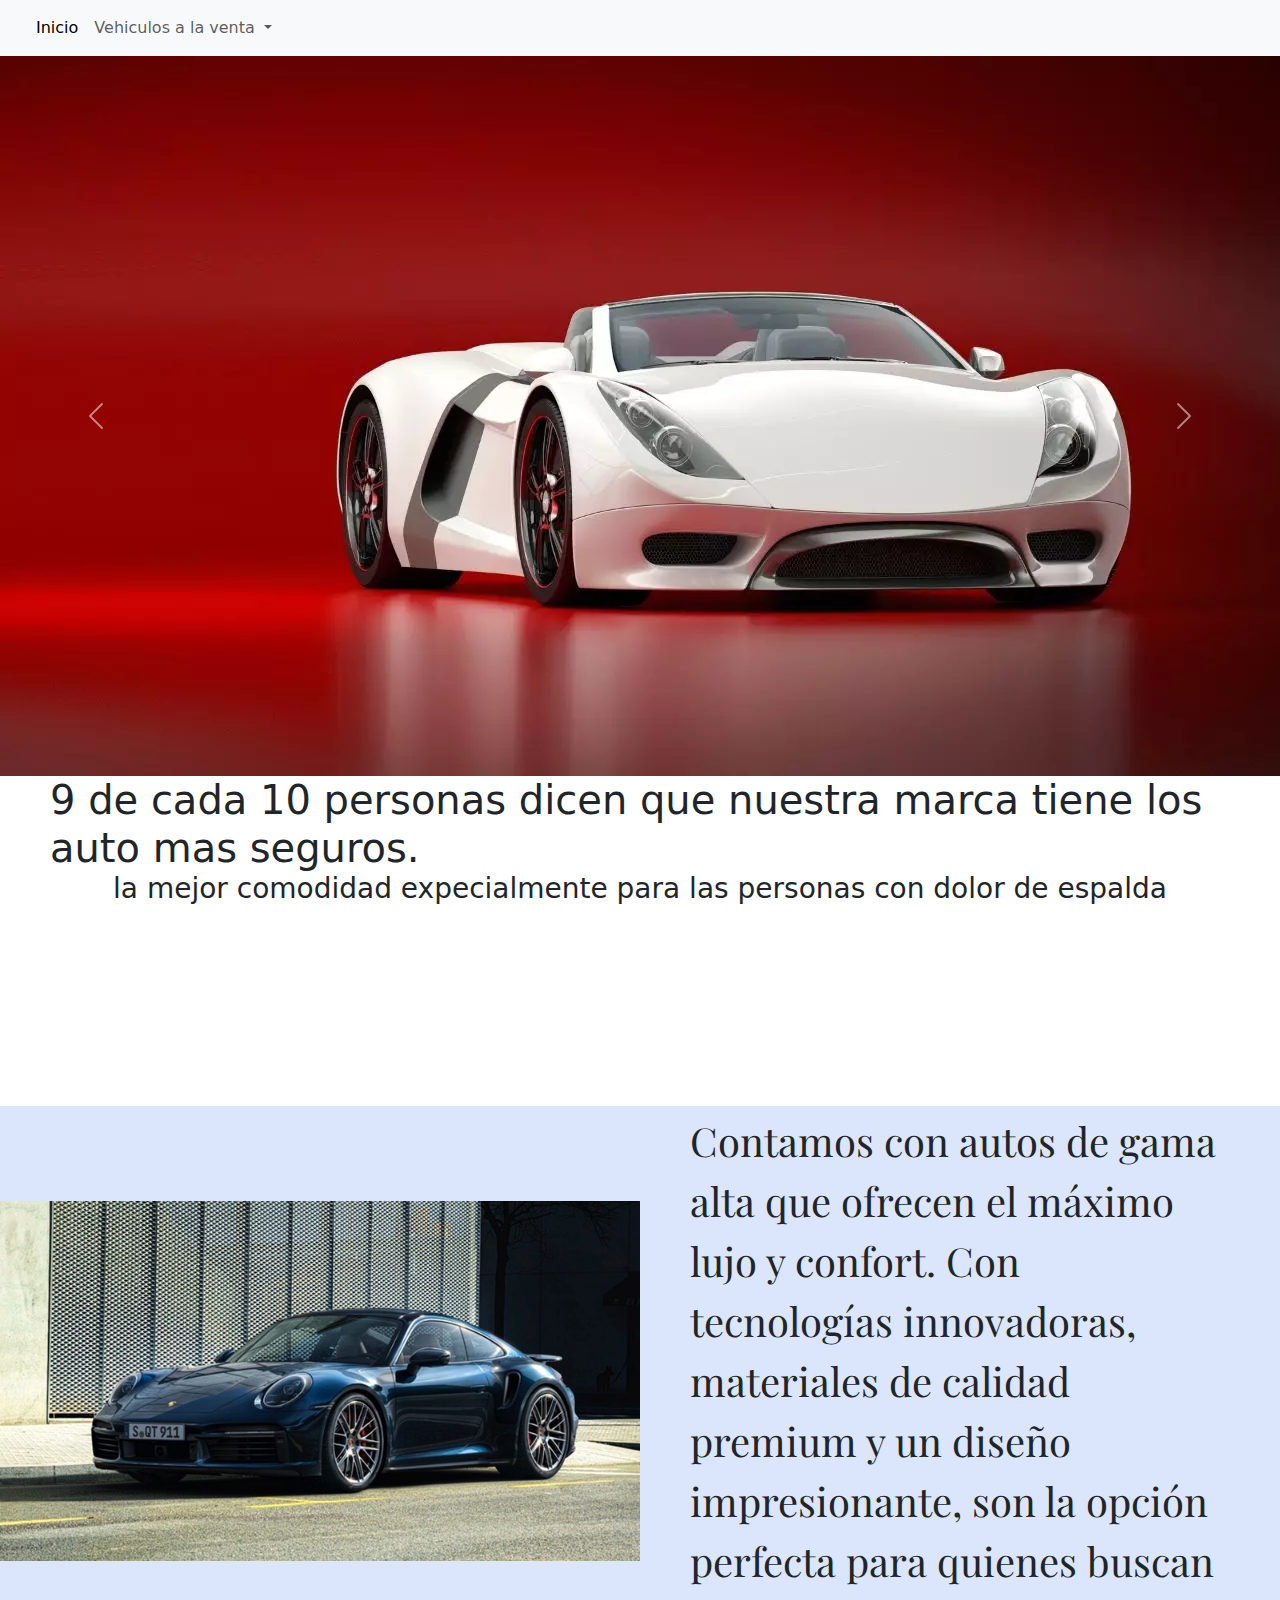
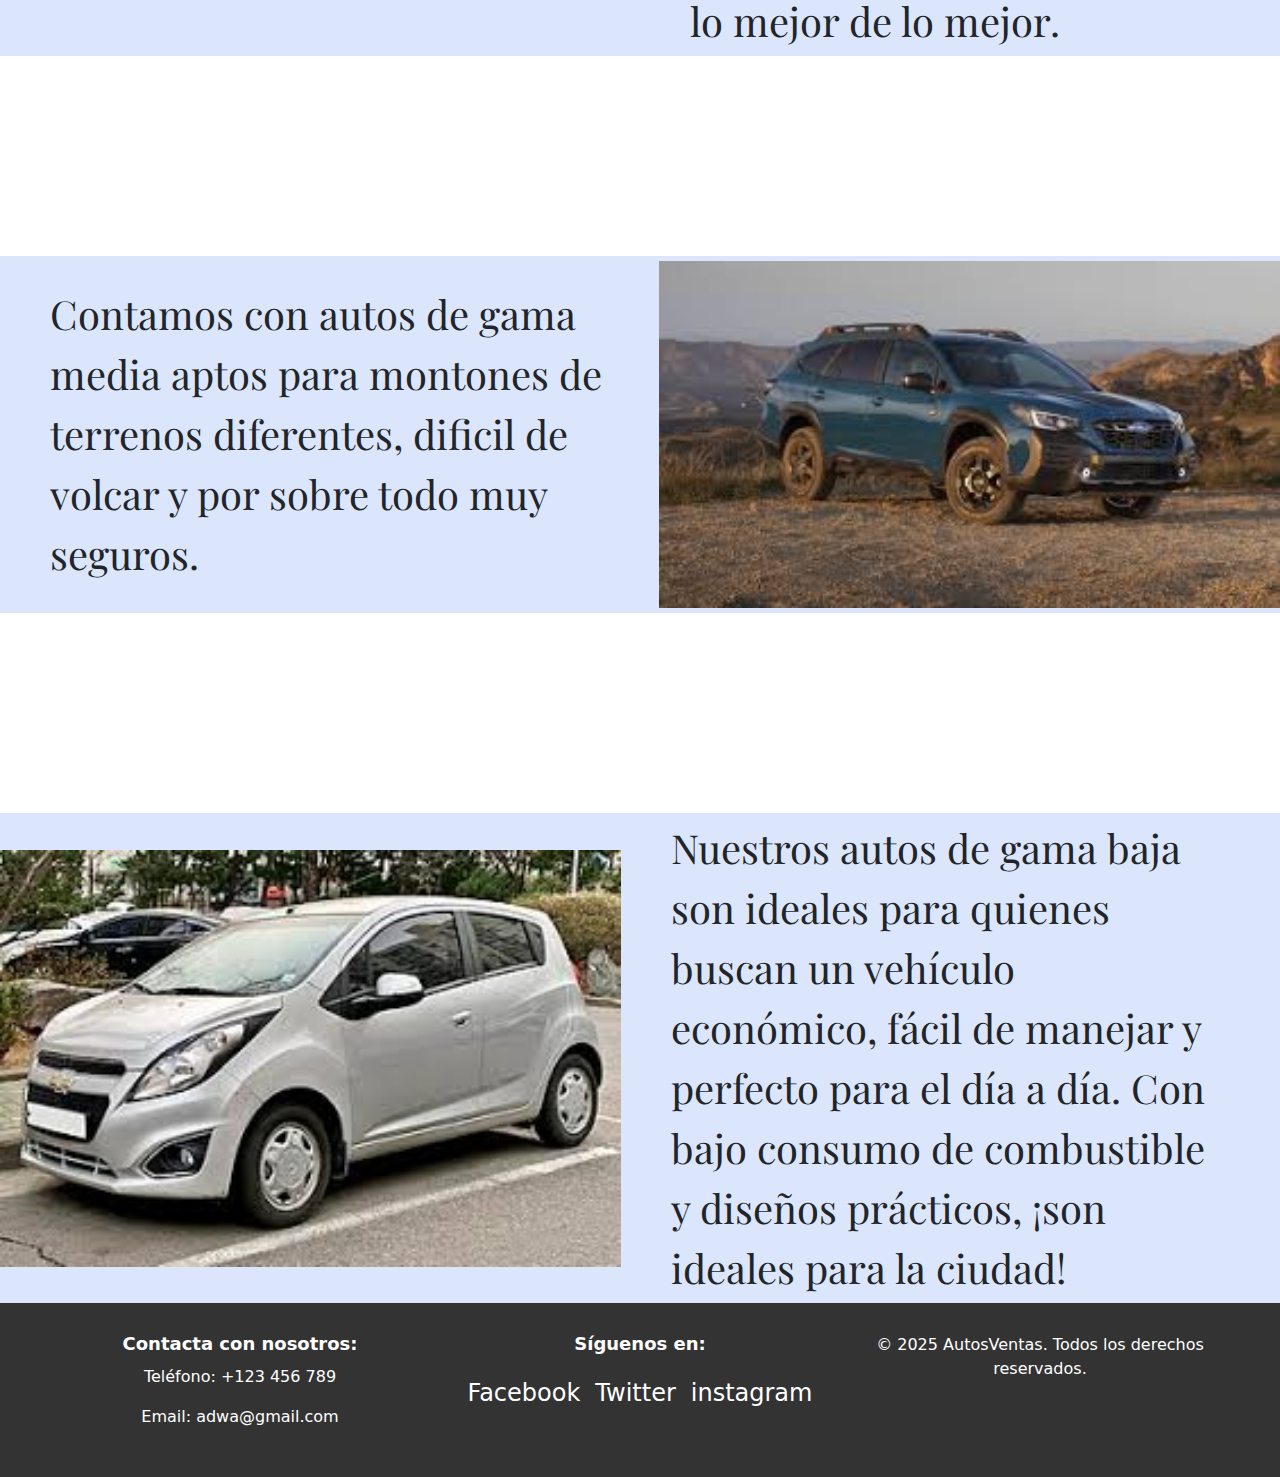
<file: index.html>
<!DOCTYPE html>
<html lang="es">
<head>
    <meta charset="UTF-8">
    <meta name="viewport" content="width=device-width, initial-scale=1.0">
    <link href="https://cdn.jsdelivr.net/npm/bootstrap@5.3.3/dist/css/bootstrap.min.css" rel="stylesheet" integrity="sha384-QWTKZyjpPEjISv5WaRU9OFeRpok6YctnYmDr5pNlyT2bRjXh0JMhjY6hW+ALEwIH" crossorigin="anonymous">
    <script src="https://cdn.jsdelivr.net/npm/bootstrap@5.3.3/dist/js/bootstrap.bundle.min.js" integrity="sha384-YvpcrYf0tY3lHB60NNkmXc5s9fDVZLESaAA55NDzOxhy9GkcIdslK1eN7N6jIeHz" crossorigin="anonymous"></script>
    <link href="https://fonts.googleapis.com/icon?family=Material+Icons" rel="stylesheet">
    <link rel="preconnect" href="https://fonts.googleapis.com">
    <link rel="preconnect" href="https://fonts.gstatic.com" crossorigin>
    <link href="https://fonts.googleapis.com/css2?family=Playfair+Display:ital,wght@0,400..900;1,400..900&display=swap" rel="stylesheet">
    <title>Inicio</title>
    <link rel="stylesheet" href="css/style.css">
</head>
<body>
    <nav class="navbar navbar-expand-lg bg-body-tertiary">
        <div class="container-fluid">
          <a class="navbar-brand" href="#"></a>
          <button class="navbar-toggler" type="button" data-bs-toggle="collapse" data-bs-target="#navbarSupportedContent" aria-controls="navbarSupportedContent" aria-expanded="false" aria-label="Toggle navigation">
            <span class="navbar-toggler-icon"></span>
          </button>
          <div class="collapse navbar-collapse" id="navbarSupportedContent">
            <ul class="navbar-nav me-auto mb-2 mb-lg-0">
              <li class="nav-item">
                <a class="nav-link active" aria-current="page" href="index.html">Inicio</a>
              </li>
              <li class="nav-item dropdown">
                <a class="nav-link dropdown-toggle" href="#" role="button" data-bs-toggle="dropdown" aria-expanded="false">
                  Vehiculos a la venta
                </a>
                <ul class="dropdown-menu">
                  <li><a class="dropdown-item" href="gamaBaja.html">Gama baja</a></li>
                  <li><a class="dropdown-item" href="gamaMedia.html">Gama media</a></li>
                  <li><a class="dropdown-item" href="gamaAlta.html">Gama alta</a></li>
                </ul>
              </li>
            </ul>
          </div>
        </div>
      </nav>

      <div id="carouselExample" class="carousel slide">
        <div class="carousel-inner">
          <div class="carousel-item active">
            <img src="img/auto_carousel_1.jpg" class="d-block w-100" alt="vehiculo 1">
          </div>
          <div class="carousel-item">
            <img src="img/auto_carousel_2.jpg" class="d-block w-100" alt="vehiculo 2">
          </div>
          <div class="carousel-item">
            <img src="img/auto_carousel_3.jpg!w700wp" class="d-block w-100" alt="vehiculo 3">
          </div>
        </div>
        <button class="carousel-control-prev" type="button" data-bs-target="#carouselExample" data-bs-slide="prev">
          <span class="carousel-control-prev-icon" aria-hidden="true"></span>
          <span class="visually-hidden">Previous</span>
        </button>
        <button class="carousel-control-next" type="button" data-bs-target="#carouselExample" data-bs-slide="next">
          <span class="carousel-control-next-icon" aria-hidden="true"></span>
          <span class="visually-hidden">Next</span>
        </button>
      </div>

      <h1 class="center">9 de cada 10 personas dicen que nuestra marca tiene los auto mas seguros.</h1>
      <h3 class="center">la mejor comodidad expecialmente para las personas con dolor de espalda</h3>

      <div class="cuality">
        <img src="img/porsche-911.jpg" alt="vehiculo 1">
        <p class="center">Contamos con autos de gama alta que ofrecen el máximo lujo y confort. Con tecnologías innovadoras, materiales de calidad premium y un diseño impresionante, son la opción perfecta para quienes buscan lo mejor de lo mejor.</p>
      </div>
      <div class="cuality">
        <p class="center">Contamos con autos de gama media aptos para montones de terrenos diferentes, dificil de volcar y por sobre todo muy seguros.</p>
        <img src="img/subaru-outback.jpg" alt="vehiculo 2">
      </div>
      <div class="cuality">
        <img src="img/chevrolet-spark.jpg" alt="vehiculo 3">
        <p class="center">Nuestros autos de gama baja son ideales para quienes buscan un vehículo económico, fácil de manejar y perfecto para el día a día. Con bajo consumo de combustible y diseños prácticos, ¡son ideales para la ciudad!</p>
      </div>
    
    


            <footer>
              <div class="footer-container">
                  <div class="footer-row">

                      <div class="footer-column">
                          <h5>Contacta con nosotros:</h5>
                          <p>Teléfono: +123 456 789</p>
                          <p>Email: adwa@gmail.com</p>
                      </div>
      

                      <div class="footer-column">
                          <h5>Síguenos en:</h5>
                          <div class="social-links">
                            <a href="https://facebook.com" target="_blank"><p>Facebook</p></a>
                            <a href="https://twitter.com" target="_blank"><p>Twitter</p></a>
                            <a href="https://instagram.com" target="_blank"><p>instagram</p></a>
                          </div>
                      </div>
      
                      <div class="footer-column">
                          <p>&copy; 2025 AutosVentas. Todos los derechos reservados.</p>
                      </div>
                  </div>
              </div>
          </footer>

</body>
</html>
</file>
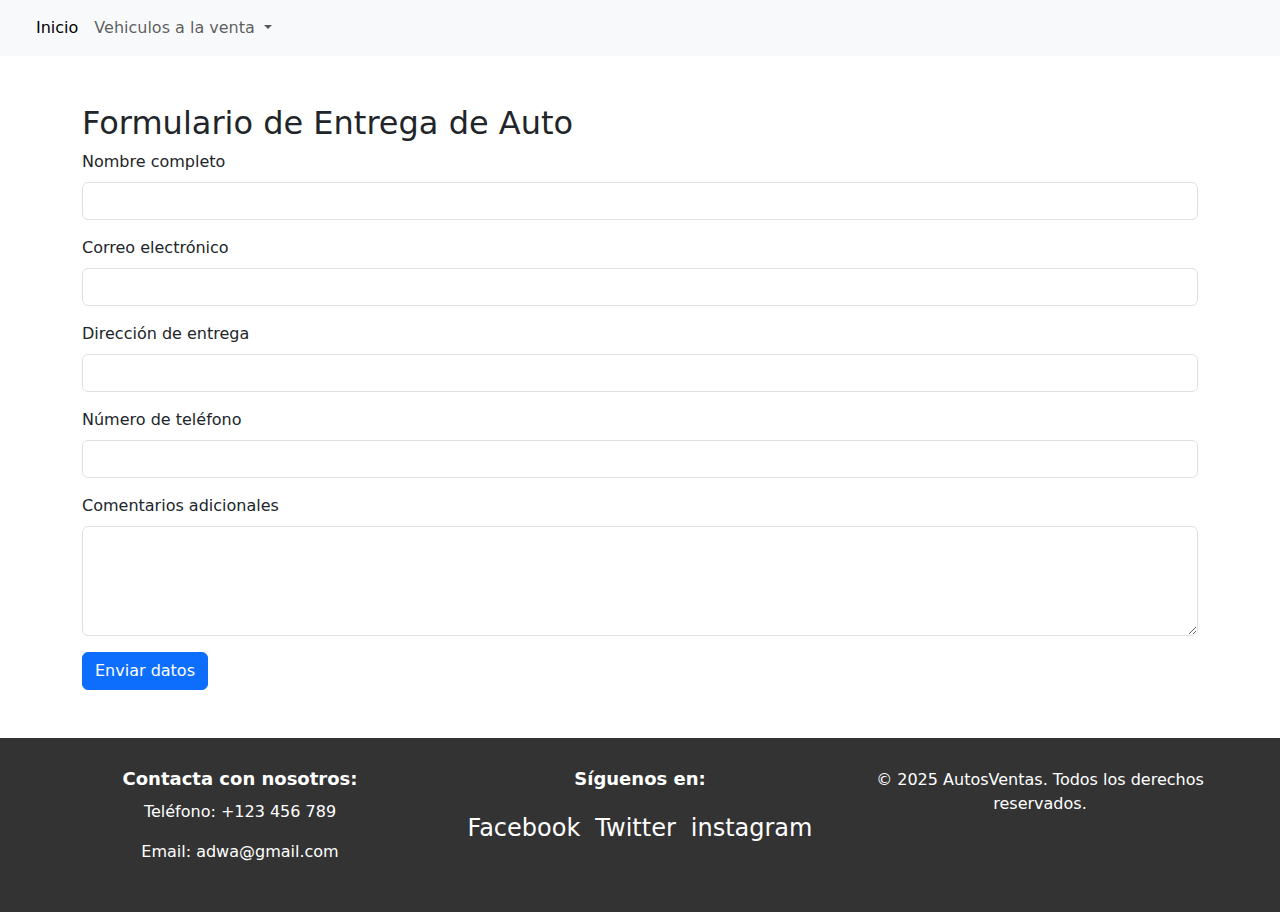
<file: formulario.html>
<!DOCTYPE html>
<html lang="es">
<head>
    <meta charset="UTF-8">
    <meta name="viewport" content="width=device-width, initial-scale=1.0">
    <link href="https://cdn.jsdelivr.net/npm/bootstrap@5.3.3/dist/css/bootstrap.min.css" rel="stylesheet" integrity="sha384-QWTKZyjpPEjISv5WaRU9OFeRpok6YctnYmDr5pNlyT2bRjXh0JMhjY6hW+ALEwIH" crossorigin="anonymous">
    <script src="https://cdn.jsdelivr.net/npm/bootstrap@5.3.3/dist/js/bootstrap.bundle.min.js" integrity="sha384-YvpcrYf0tY3lHB60NNkmXc5s9fDVZLESaAA55NDzOxhy9GkcIdslK1eN7N6jIeHz" crossorigin="anonymous"></script>
    <title>registrarse</title>
    <link rel="stylesheet" href="css/style.css">
</head>
<body>
    <nav class="navbar navbar-expand-lg bg-body-tertiary">
        <div class="container-fluid">
          <a class="navbar-brand" href="#"></a>
          <button class="navbar-toggler" type="button" data-bs-toggle="collapse" data-bs-target="#navbarSupportedContent" aria-controls="navbarSupportedContent" aria-expanded="false" aria-label="Toggle navigation">
            <span class="navbar-toggler-icon"></span>
          </button>
          <div class="collapse navbar-collapse" id="navbarSupportedContent">
            <ul class="navbar-nav me-auto mb-2 mb-lg-0">
              <li class="nav-item">
                <a class="nav-link active" aria-current="page" href="index.html">Inicio</a>
              </li>
              <li class="nav-item dropdown">
                <a class="nav-link dropdown-toggle" href="#" role="button" data-bs-toggle="dropdown" aria-expanded="false">
                  Vehiculos a la venta
                </a>
                <ul class="dropdown-menu">
                  <li><a class="dropdown-item" href="gamaBaja.html">Gama baja</a></li>
                  <li><a class="dropdown-item" href="gamaMedia.html">Gama media</a></li>
                  <li><a class="dropdown-item" href="gamaAlta.html">Gama alta</a></li>
                </ul>
              </li>
            </ul>
          </div>
        </div>
      </nav>


      <div class="container my-5">
        <h2>Formulario de Entrega de Auto</h2>
        <form>
            <div class="mb-3">
                <label for="nombre" class="form-label">Nombre completo</label>
                <input type="text" class="form-control" id="nombre" name="nombre" required>
            </div>

            <div class="mb-3">
                <label for="correo" class="form-label">Correo electrónico</label>
                <input type="email" class="form-control" id="correo" name="correo" required>
            </div>

            <div class="mb-3">
                <label for="direccion" class="form-label">Dirección de entrega</label>
                <input type="text" class="form-control" id="direccion" name="direccion" required>
            </div>

            <div class="mb-3">
                <label for="telefono" class="form-label">Número de teléfono</label>
                <input type="tel" class="form-control" id="telefono" name="telefono" required>
            </div>

            <div class="mb-3">
                <label for="comentarios" class="form-label">Comentarios adicionales</label>
                <textarea class="form-control" id="comentarios" name="comentarios" rows="4"></textarea>
            </div>

            <button type="submit" class="btn btn-primary">Enviar datos</button>
        </form>
    </div>



    <footer>
        <div class="footer-container">
            <div class="footer-row">

                <div class="footer-column">
                    <h5>Contacta con nosotros:</h5>
                    <p>Teléfono: +123 456 789</p>
                    <p>Email: adwa@gmail.com</p>
                </div>


                <div class="footer-column">
                    <h5>Síguenos en:</h5>
                    <div class="social-links">
                      <a href="https://facebook.com" target="_blank"><p>Facebook</p></a>
                      <a href="https://twitter.com" target="_blank"><p>Twitter</p></a>
                      <a href="https://instagram.com" target="_blank"><p>instagram</p></a>
                    </div>
                </div>

                <div class="footer-column">
                    <p>&copy; 2025 AutosVentas. Todos los derechos reservados.</p>
                </div>
            </div>
        </div>
    </footer>
    
</body>
</html>
</file>
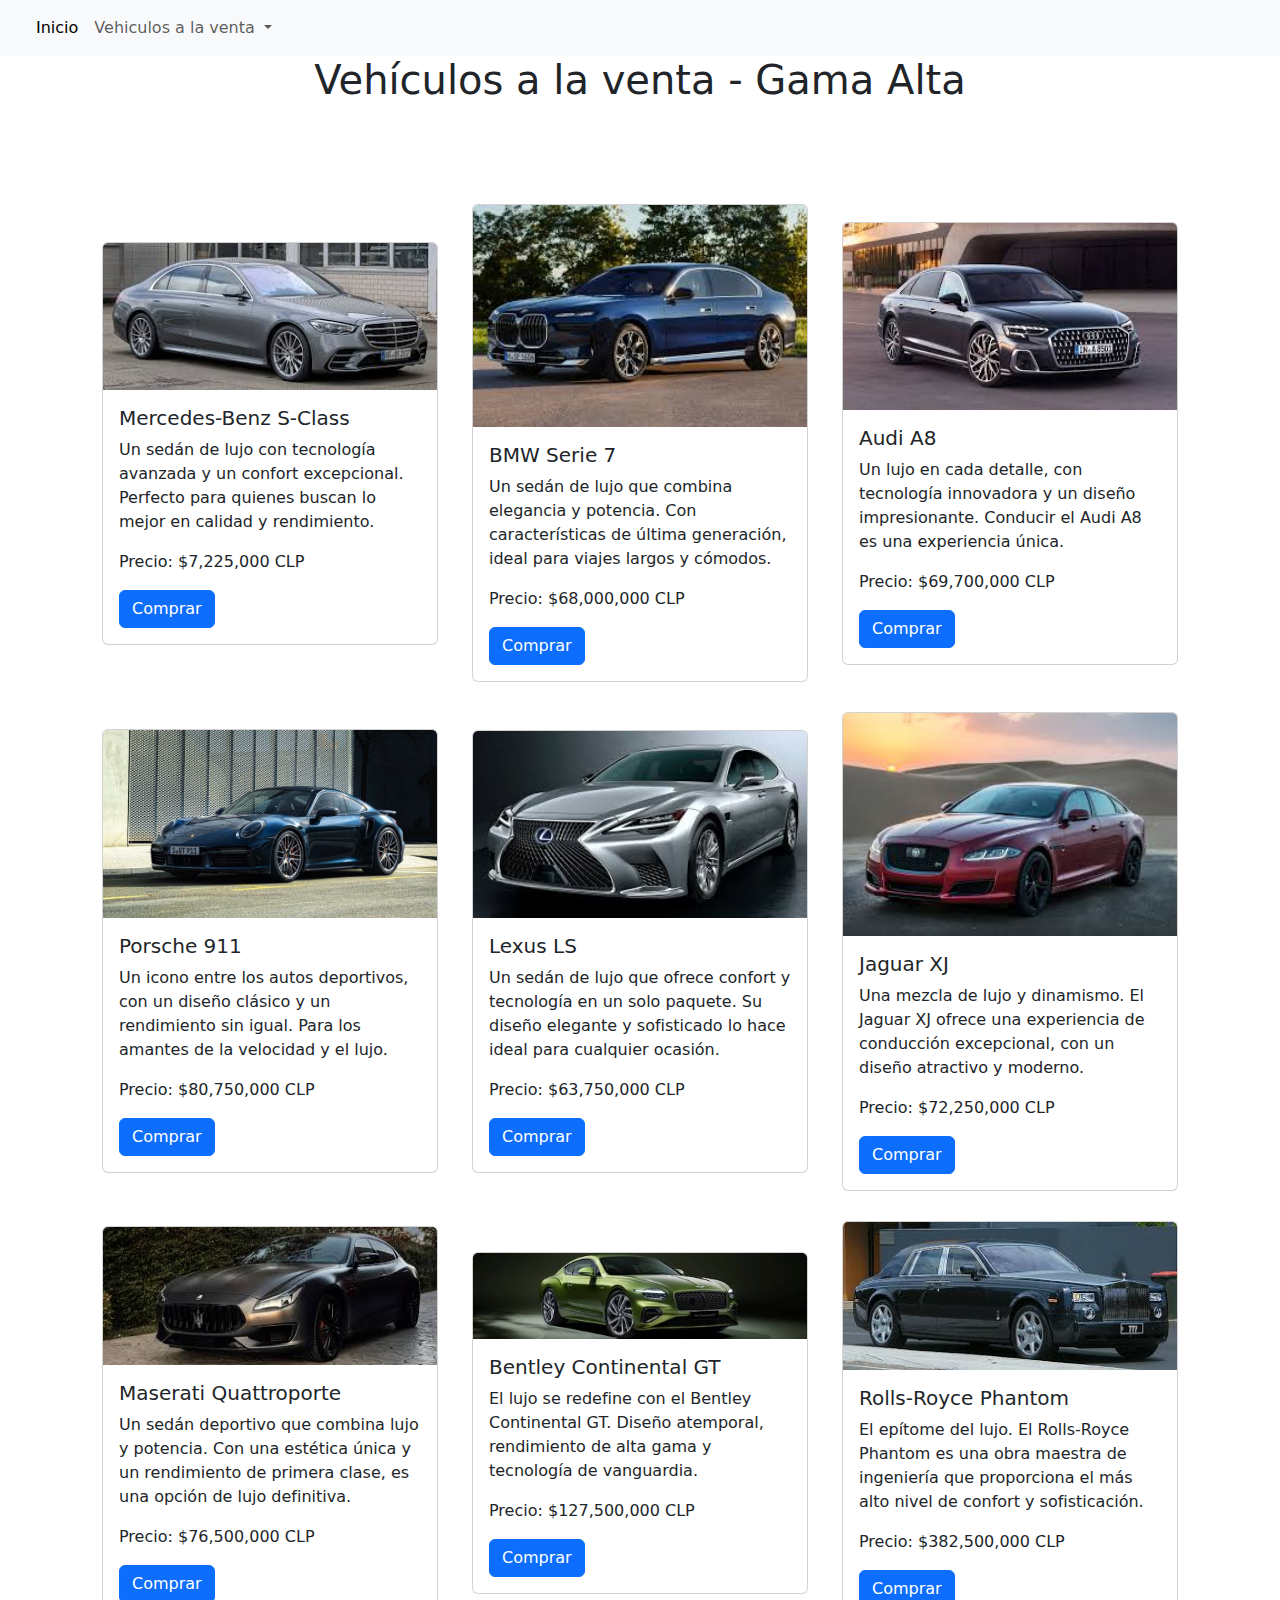
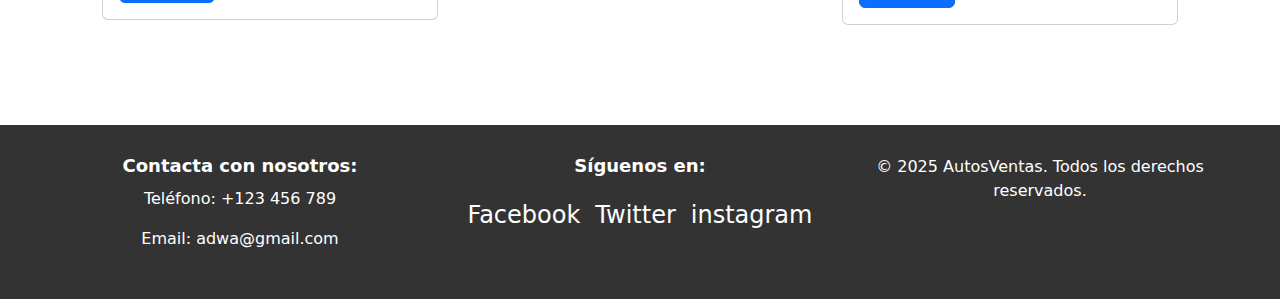
<file: gamaAlta.html>
<!DOCTYPE html>
<html lang="es">
<head>
    <meta charset="UTF-8">
    <meta name="viewport" content="width=device-width, initial-scale=1.0">
    <link href="https://cdn.jsdelivr.net/npm/bootstrap@5.3.3/dist/css/bootstrap.min.css" rel="stylesheet" integrity="sha384-QWTKZyjpPEjISv5WaRU9OFeRpok6YctnYmDr5pNlyT2bRjXh0JMhjY6hW+ALEwIH" crossorigin="anonymous">
    <script src="https://cdn.jsdelivr.net/npm/bootstrap@5.3.3/dist/js/bootstrap.bundle.min.js" integrity="sha384-YvpcrYf0tY3lHB60NNkmXc5s9fDVZLESaAA55NDzOxhy9GkcIdslK1eN7N6jIeHz" crossorigin="anonymous"></script>
    <link href="https://fonts.googleapis.com/icon?family=Material+Icons" rel="stylesheet">
    <link rel="preconnect" href="https://fonts.googleapis.com">
    <link rel="preconnect" href="https://fonts.gstatic.com" crossorigin>
    <link href="https://fonts.googleapis.com/css2?family=Playfair+Display:ital,wght@0,400..900;1,400..900&display=swap" rel="stylesheet">
    <title>Gama alta</title>
    <link rel="stylesheet" href="css/style.css">
</head>
<body>
    <nav class="navbar navbar-expand-lg bg-body-tertiary">
        <div class="container-fluid">
          <a class="navbar-brand" href="#"></a>
          <button class="navbar-toggler" type="button" data-bs-toggle="collapse" data-bs-target="#navbarSupportedContent" aria-controls="navbarSupportedContent" aria-expanded="false" aria-label="Toggle navigation">
            <span class="navbar-toggler-icon"></span>
          </button>
          <div class="collapse navbar-collapse" id="navbarSupportedContent">
            <ul class="navbar-nav me-auto mb-2 mb-lg-0">
              <li class="nav-item">
                <a class="nav-link active" aria-current="page" href="index.html">Inicio</a>
              </li>
              <li class="nav-item dropdown">
                <a class="nav-link dropdown-toggle" href="#" role="button" data-bs-toggle="dropdown" aria-expanded="false">
                  Vehiculos a la venta
                </a>
                <ul class="dropdown-menu">
                  <li><a class="dropdown-item" href="gamaBaja.html">Gama baja</a></li>
                  <li><a class="dropdown-item" href="gamaMedia.html">Gama media</a></li>
                  <li><a class="dropdown-item" href="gamaAlta.html">Gama alta</a></li>
                </ul>
              </li>
            </ul>
          </div>
        </div>
      </nav>

      <div class="main-content">
        <h1 class="center">Vehículos a la venta - Gama Alta</h1>
    
        <div class="gride">
            <div class="card" style="width: 21rem;">
                <img src="img/mercedez-benz.jpg" class="card-img-top" alt="Mercedes-Benz S-Class">
                <div class="card-body">
                    <h5 class="card-title">Mercedes-Benz S-Class</h5>
                    <p class="card-text">Un sedán de lujo con tecnología avanzada y un confort excepcional. Perfecto para quienes buscan lo mejor en calidad y rendimiento.</p>
                    <p>Precio: $7,225,000 CLP</p>
                    <a href="formulario.html" class="btn btn-primary">Comprar</a>
                </div>
            </div>
    
            <div class="card" style="width: 21rem;">
                <img src="img/bmw-serie-7.jpg" class="card-img-top" alt="BMW Serie 7">
                <div class="card-body">
                    <h5 class="card-title">BMW Serie 7</h5>
                    <p class="card-text">Un sedán de lujo que combina elegancia y potencia. Con características de última generación, ideal para viajes largos y cómodos.</p>
                    <p>Precio: $68,000,000 CLP</p>
                    <a href="formulario.html" class="btn btn-primary">Comprar</a>
                </div>
            </div>
    
            <div class="card" style="width: 21rem;">
                <img src="img/audi-a8.jpg" class="card-img-top" alt="Audi A8">
                <div class="card-body">
                    <h5 class="card-title">Audi A8</h5>
                    <p class="card-text">Un lujo en cada detalle, con tecnología innovadora y un diseño impresionante. Conducir el Audi A8 es una experiencia única.</p>
                    <p>Precio: $69,700,000 CLP</p>
                    <a href="formulario.html" class="btn btn-primary">Comprar</a>
                </div>
            </div>
    
            <div class="card" style="width: 21rem;">
                <img src="img/porsche-911.jpg" class="card-img-top" alt="Porsche 911">
                <div class="card-body">
                    <h5 class="card-title">Porsche 911</h5>
                    <p class="card-text">Un icono entre los autos deportivos, con un diseño clásico y un rendimiento sin igual. Para los amantes de la velocidad y el lujo.</p>
                    <p>Precio: $80,750,000 CLP</p>
                    <a href="formulario.html" class="btn btn-primary">Comprar</a>
                </div>
            </div>
    
            <div class="card" style="width: 21rem;">
                <img src="img/lexus-ls.jpg" class="card-img-top" alt="Lexus LS">
                <div class="card-body">
                    <h5 class="card-title">Lexus LS</h5>
                    <p class="card-text">Un sedán de lujo que ofrece confort y tecnología en un solo paquete. Su diseño elegante y sofisticado lo hace ideal para cualquier ocasión.</p>
                    <p>Precio: $63,750,000 CLP</p>
                    <a href="formulario.html" class="btn btn-primary">Comprar</a>
                </div>
            </div>
    
            <div class="card" style="width: 21rem;">
                <img src="img/jaguar-xj.jpg" class="card-img-top" alt="Jaguar XJ">
                <div class="card-body">
                    <h5 class="card-title">Jaguar XJ</h5>
                    <p class="card-text">Una mezcla de lujo y dinamismo. El Jaguar XJ ofrece una experiencia de conducción excepcional, con un diseño atractivo y moderno.</p>
                    <p>Precio: $72,250,000 CLP</p>
                    <a href="formulario.html" class="btn btn-primary">Comprar</a>
                </div>
            </div>
    
            <div class="card" style="width: 21rem;">
                <img src="img/maserati-quattroporte.jpg" class="card-img-top" alt="Maserati Quattroporte">
                <div class="card-body">
                    <h5 class="card-title">Maserati Quattroporte</h5>
                    <p class="card-text">Un sedán deportivo que combina lujo y potencia. Con una estética única y un rendimiento de primera clase, es una opción de lujo definitiva.</p>
                    <p>Precio: $76,500,000 CLP</p>
                    <a href="formulario.html" class="btn btn-primary">Comprar</a>
                </div>
            </div>
    
            <div class="card" style="width: 21rem;">
                <img src="img/bentley-continental-gt.jpg" class="card-img-top" alt="Bentley Continental GT">
                <div class="card-body">
                    <h5 class="card-title">Bentley Continental GT</h5>
                    <p class="card-text">El lujo se redefine con el Bentley Continental GT. Diseño atemporal, rendimiento de alta gama y tecnología de vanguardia.</p>
                    <p>Precio: $127,500,000 CLP</p>
                    <a href="formulario.html" class="btn btn-primary">Comprar</a>
                </div>
            </div>
    
            <div class="card" style="width: 21rem;">
                <img src="img/rolls-royce-phantom.jpg" class="card-img-top" alt="Rolls-Royce Phantom">
                <div class="card-body">
                    <h5 class="card-title">Rolls-Royce Phantom</h5>
                    <p class="card-text">El epítome del lujo. El Rolls-Royce Phantom es una obra maestra de ingeniería que proporciona el más alto nivel de confort y sofisticación.</p>
                    <p>Precio: $382,500,000 CLP</p>
                    <a href="formulario.html" class="btn btn-primary">Comprar</a>
                </div>
            </div>
        </div>
    </div>
    
    


      <footer>
        <div class="footer-container">
            <div class="footer-row">

                <div class="footer-column">
                    <h5>Contacta con nosotros:</h5>
                    <p>Teléfono: +123 456 789</p>
                    <p>Email: adwa@gmail.com</p>
                </div>


                <div class="footer-column">
                    <h5>Síguenos en:</h5>
                    <div class="social-links">
                      <a href="https://facebook.com" target="_blank"><p>Facebook</p></a>
                      <a href="https://twitter.com" target="_blank"><p>Twitter</p></a>
                      <a href="https://instagram.com" target="_blank"><p>instagram</p></a>
                    </div>
                </div>

                <div class="footer-column">
                    <p>&copy; 2025 AutosVentas. Todos los derechos reservados.</p>
                </div>
            </div>
        </div>
    </footer>
    
</body>
</html>
</file>
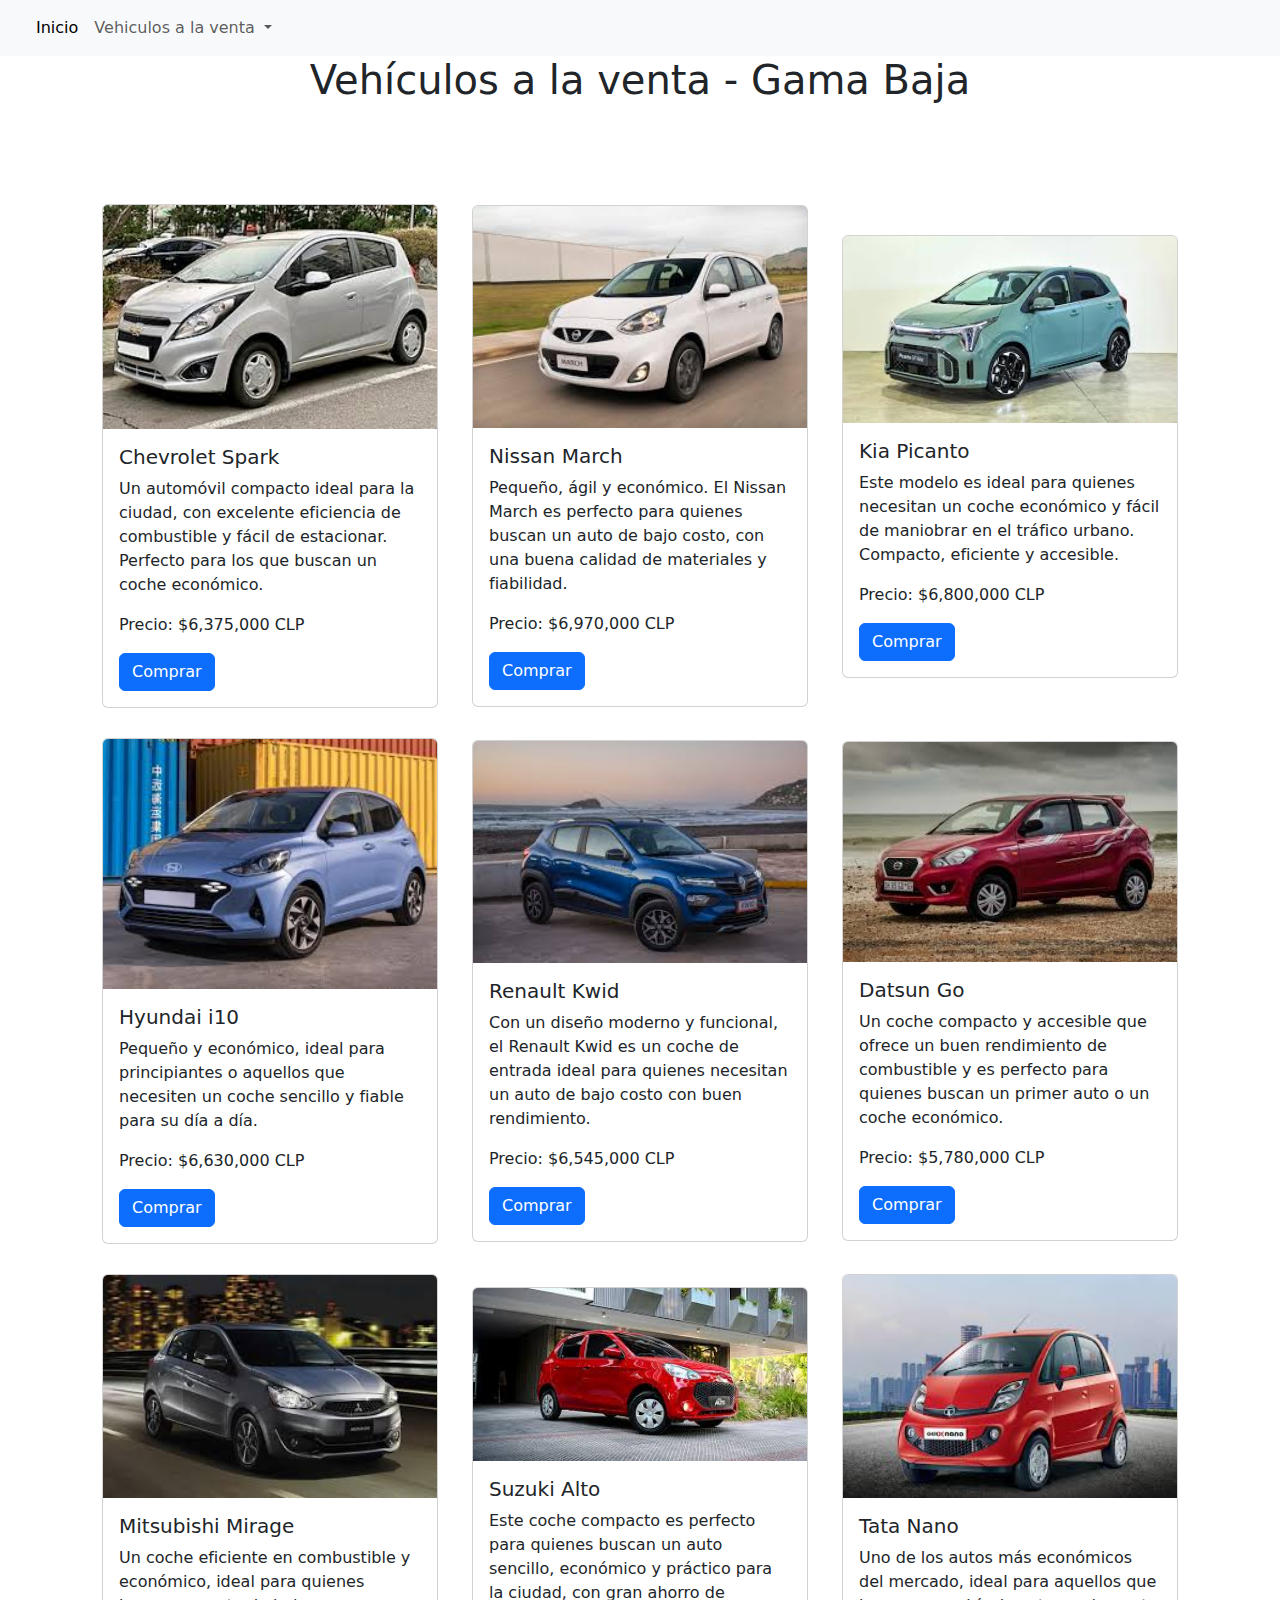
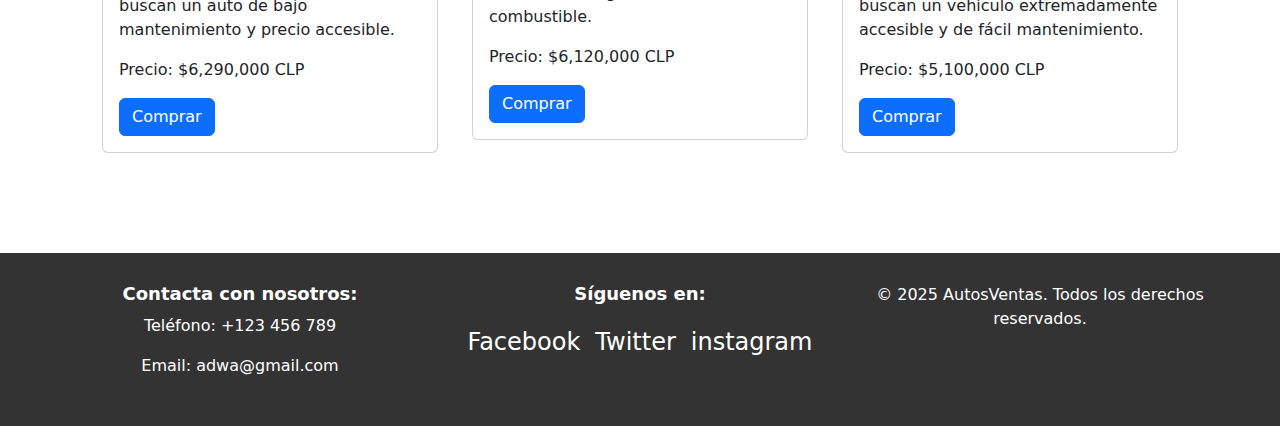
<file: gamaBaja.html>
<!DOCTYPE html>
<html lang="es">
<head>
    <meta charset="UTF-8">
    <meta name="viewport" content="width=device-width, initial-scale=1.0">
    <link href="https://cdn.jsdelivr.net/npm/bootstrap@5.3.3/dist/css/bootstrap.min.css" rel="stylesheet" integrity="sha384-QWTKZyjpPEjISv5WaRU9OFeRpok6YctnYmDr5pNlyT2bRjXh0JMhjY6hW+ALEwIH" crossorigin="anonymous">
    <script src="https://cdn.jsdelivr.net/npm/bootstrap@5.3.3/dist/js/bootstrap.bundle.min.js" integrity="sha384-YvpcrYf0tY3lHB60NNkmXc5s9fDVZLESaAA55NDzOxhy9GkcIdslK1eN7N6jIeHz" crossorigin="anonymous"></script>
    <link href="https://fonts.googleapis.com/icon?family=Material+Icons" rel="stylesheet">
    <link rel="preconnect" href="https://fonts.googleapis.com">
    <link rel="preconnect" href="https://fonts.gstatic.com" crossorigin>
    <link href="https://fonts.googleapis.com/css2?family=Playfair+Display:ital,wght@0,400..900;1,400..900&display=swap" rel="stylesheet">
    <title>Gama baja</title>
    <link rel="stylesheet" href="css/style.css">
</head>
<body>
    <nav class="navbar navbar-expand-lg bg-body-tertiary">
        <div class="container-fluid">
          <a class="navbar-brand" href="#"></a>
          <button class="navbar-toggler" type="button" data-bs-toggle="collapse" data-bs-target="#navbarSupportedContent" aria-controls="navbarSupportedContent" aria-expanded="false" aria-label="Toggle navigation">
            <span class="navbar-toggler-icon"></span>
          </button>
          <div class="collapse navbar-collapse" id="navbarSupportedContent">
            <ul class="navbar-nav me-auto mb-2 mb-lg-0">
              <li class="nav-item">
                <a class="nav-link active" aria-current="page" href="index.html">Inicio</a>
              </li>
              <li class="nav-item dropdown">
                <a class="nav-link dropdown-toggle" href="#" role="button" data-bs-toggle="dropdown" aria-expanded="false">
                  Vehiculos a la venta
                </a>
                <ul class="dropdown-menu">
                  <li><a class="dropdown-item" href="gamaBaja.html">Gama baja</a></li>
                  <li><a class="dropdown-item" href="gamaMedia.html">Gama media</a></li>
                  <li><a class="dropdown-item" href="gamaAlta.html">Gama alta</a></li>
                </ul>
              </li>
            </ul>
          </div>
        </div>
      </nav>

    
      <div class="main-content">
        <h1 class="center">Vehículos a la venta - Gama Baja</h1>
    
        <div class="gride">
            <div class="card" style="width: 21rem;">
                <img src="img/chevrolet-spark.jpg" class="card-img-top" alt="Chevrolet Spark">
                <div class="card-body">
                    <h5 class="card-title">Chevrolet Spark</h5>
                    <p class="card-text">Un automóvil compacto ideal para la ciudad, con excelente eficiencia de combustible y fácil de estacionar. Perfecto para los que buscan un coche económico.</p>
                    <p>Precio: $6,375,000 CLP</p>
                    <a href="formulario.html" class="btn btn-primary">Comprar</a>
                </div>
            </div>
    
            <div class="card" style="width: 21rem;">
                <img src="img/nissan-march.jpg" class="card-img-top" alt="Nissan March">
                <div class="card-body">
                    <h5 class="card-title">Nissan March</h5>
                    <p class="card-text">Pequeño, ágil y económico. El Nissan March es perfecto para quienes buscan un auto de bajo costo, con una buena calidad de materiales y fiabilidad.</p>
                    <p>Precio: $6,970,000 CLP</p>
                    <a href="formulario.html" class="btn btn-primary">Comprar</a>
                </div>
            </div>
    
            <div class="card" style="width: 21rem;">
                <img src="img/kia-picanto.jpg" class="card-img-top" alt="Kia Picanto">
                <div class="card-body">
                    <h5 class="card-title">Kia Picanto</h5>
                    <p class="card-text">Este modelo es ideal para quienes necesitan un coche económico y fácil de maniobrar en el tráfico urbano. Compacto, eficiente y accesible.</p>
                    <p>Precio: $6,800,000 CLP</p>
                    <a href="formulario.html" class="btn btn-primary">Comprar</a>
                </div>
            </div>
    
            <div class="card" style="width: 21rem;">
                <img src="img/hyundai-i10.jpg" class="card-img-top" alt="Hyundai i10">
                <div class="card-body">
                    <h5 class="card-title">Hyundai i10</h5>
                    <p class="card-text">Pequeño y económico, ideal para principiantes o aquellos que necesiten un coche sencillo y fiable para su día a día.</p>
                    <p>Precio: $6,630,000 CLP</p>
                    <a href="formulario.html" class="btn btn-primary">Comprar</a>
                </div>
            </div>
    
            <div class="card" style="width: 21rem;">
                <img src="img/renault-kwid.jpg" class="card-img-top" alt="Renault Kwid">
                <div class="card-body">
                    <h5 class="card-title">Renault Kwid</h5>
                    <p class="card-text">Con un diseño moderno y funcional, el Renault Kwid es un coche de entrada ideal para quienes necesitan un auto de bajo costo con buen rendimiento.</p>
                    <p>Precio: $6,545,000 CLP</p>
                    <a href="formulario.html" class="btn btn-primary">Comprar</a>
                </div>
            </div>
    
            <div class="card" style="width: 21rem;">
                <img src="img/datsun-go.jpg" class="card-img-top" alt="Datsun Go">
                <div class="card-body">
                    <h5 class="card-title">Datsun Go</h5>
                    <p class="card-text">Un coche compacto y accesible que ofrece un buen rendimiento de combustible y es perfecto para quienes buscan un primer auto o un coche económico.</p>
                    <p>Precio: $5,780,000 CLP</p>
                    <a href="formulario.html" class="btn btn-primary">Comprar</a>
                </div>
            </div>
    
            <div class="card" style="width: 21rem;">
                <img src="img/mitsubishi-mirage.jpg" class="card-img-top" alt="Mitsubishi Mirage">
                <div class="card-body">
                    <h5 class="card-title">Mitsubishi Mirage</h5>
                    <p class="card-text">Un coche eficiente en combustible y económico, ideal para quienes buscan un auto de bajo mantenimiento y precio accesible.</p>
                    <p>Precio: $6,290,000 CLP</p>
                    <a href="formulario.html" class="btn btn-primary">Comprar</a>
                </div>
            </div>
    
            <div class="card" style="width: 21rem;">
                <img src="img/suzuki-alto.jpg" class="card-img-top" alt="Suzuki Alto">
                <div class="card-body">
                    <h5 class="card-title">Suzuki Alto</h5>
                    <p class="card-text">Este coche compacto es perfecto para quienes buscan un auto sencillo, económico y práctico para la ciudad, con gran ahorro de combustible.</p>
                    <p>Precio: $6,120,000 CLP</p>
                    <a href="formulario.html" class="btn btn-primary">Comprar</a>
                </div>
            </div>
    
            <div class="card" style="width: 21rem;">
                <img src="img/tata-nano.jpg" class="card-img-top" alt="Tata Nano">
                <div class="card-body">
                    <h5 class="card-title">Tata Nano</h5>
                    <p class="card-text">Uno de los autos más económicos del mercado, ideal para aquellos que buscan un vehículo extremadamente accesible y de fácil mantenimiento.</p>
                    <p>Precio: $5,100,000 CLP</p>
                    <a href="formulario.html" class="btn btn-primary">Comprar</a>
                </div>
            </div>
        </div>
    </div>
    
    
    


      <footer>
        <div class="footer-container">
            <div class="footer-row">

                <div class="footer-column">
                    <h5>Contacta con nosotros:</h5>
                    <p>Teléfono: +123 456 789</p>
                    <p>Email: adwa@gmail.com</p>
                </div>


                <div class="footer-column">
                    <h5>Síguenos en:</h5>
                    <div class="social-links">
                      <a href="https://facebook.com" target="_blank"><p>Facebook</p></a>
                      <a href="https://twitter.com" target="_blank"><p>Twitter</p></a>
                      <a href="https://instagram.com" target="_blank"><p>instagram</p></a>
                    </div>
                </div>

                <div class="footer-column">
                    <p>&copy; 2025 AutosVentas. Todos los derechos reservados.</p>
                </div>
            </div>
        </div>
    </footer>
    
</body>
</html>
</file>
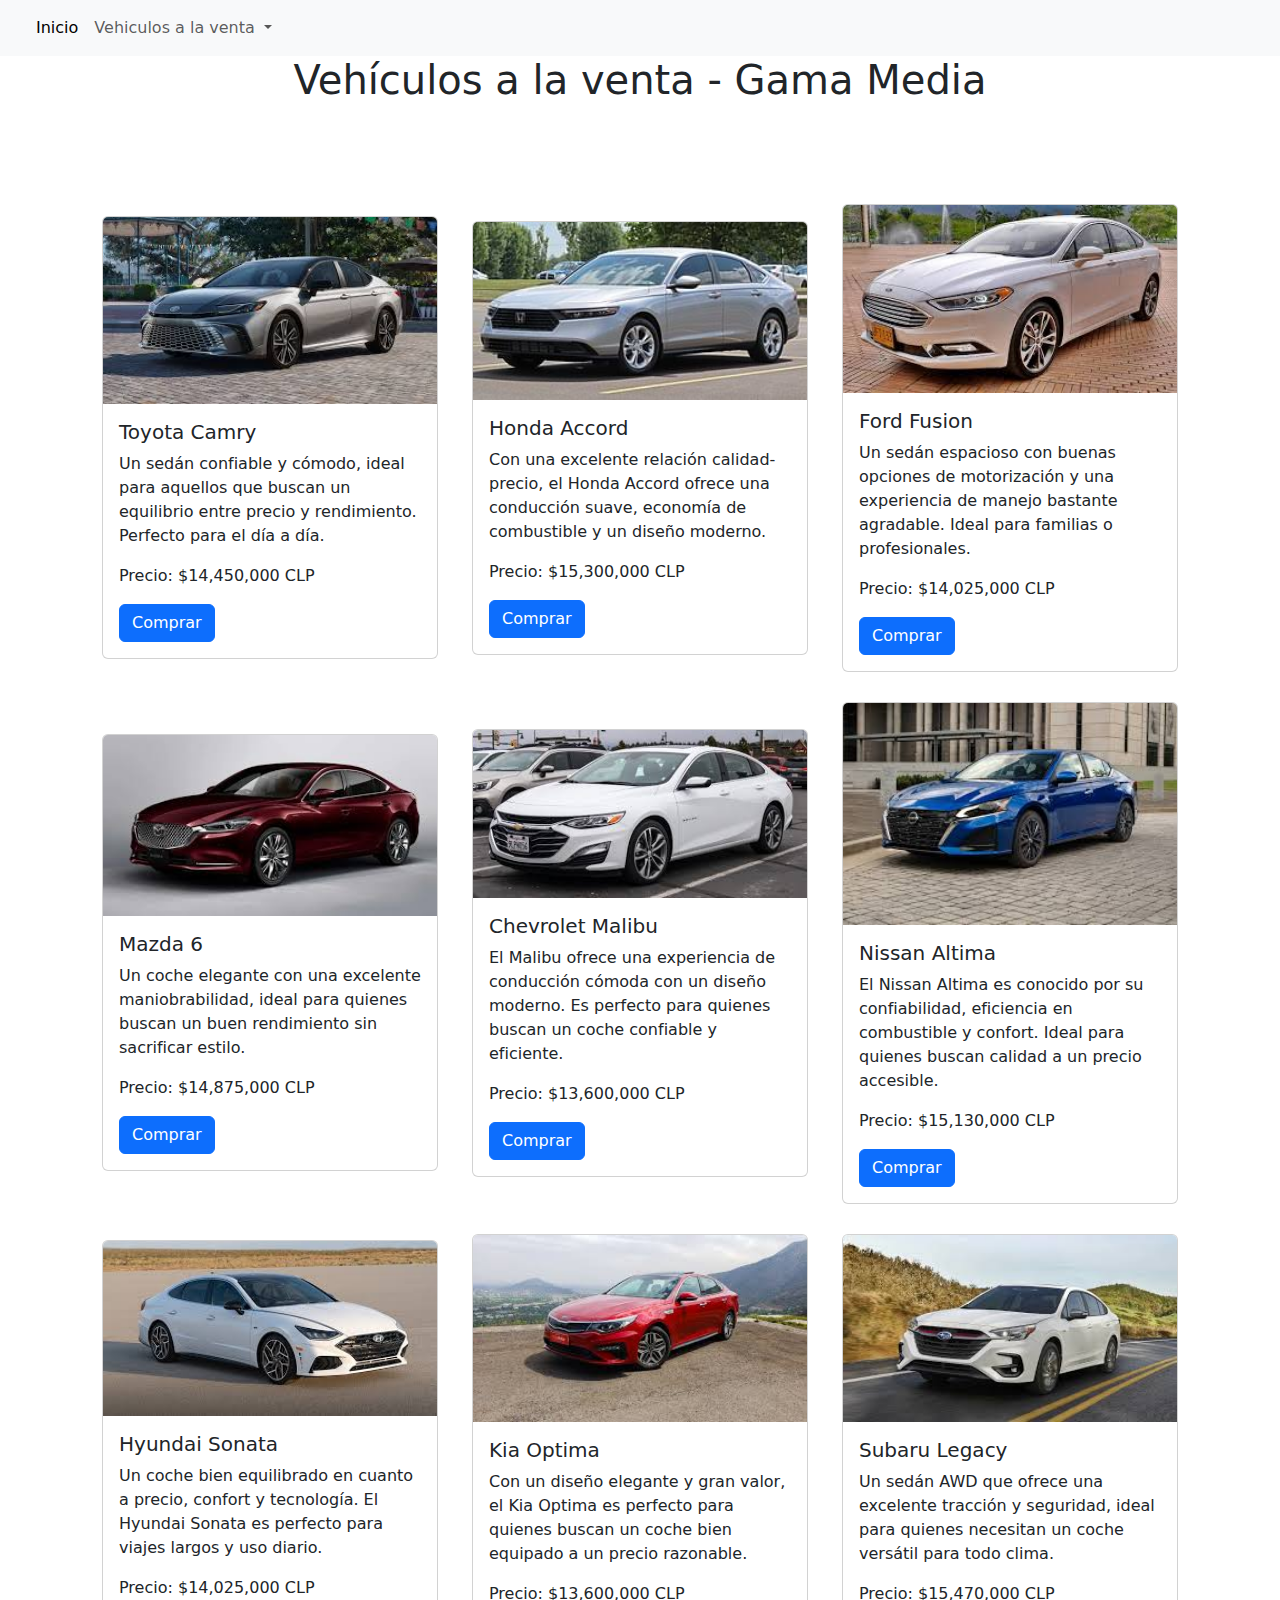
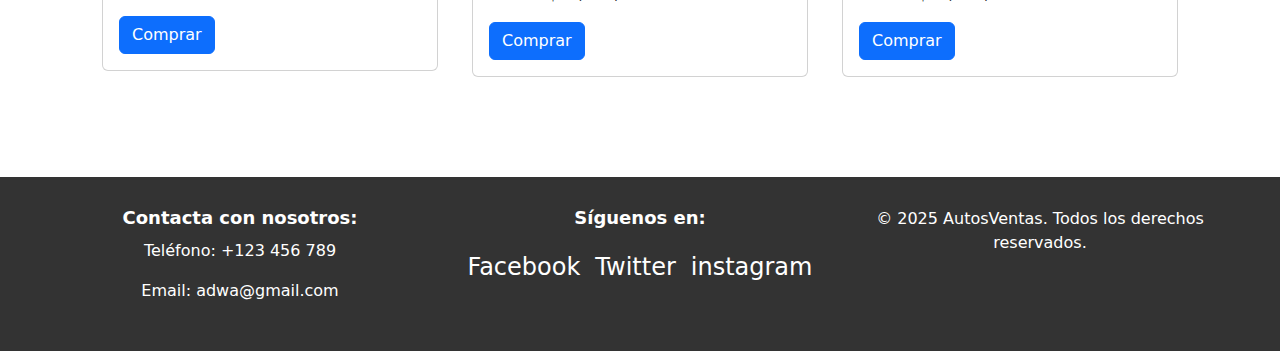
<file: gamaMedia.html>
<!DOCTYPE html>
<html lang="es">
<head>
    <meta charset="UTF-8">
    <meta name="viewport" content="width=device-width, initial-scale=1.0">
    <link href="https://cdn.jsdelivr.net/npm/bootstrap@5.3.3/dist/css/bootstrap.min.css" rel="stylesheet" integrity="sha384-QWTKZyjpPEjISv5WaRU9OFeRpok6YctnYmDr5pNlyT2bRjXh0JMhjY6hW+ALEwIH" crossorigin="anonymous">
    <script src="https://cdn.jsdelivr.net/npm/bootstrap@5.3.3/dist/js/bootstrap.bundle.min.js" integrity="sha384-YvpcrYf0tY3lHB60NNkmXc5s9fDVZLESaAA55NDzOxhy9GkcIdslK1eN7N6jIeHz" crossorigin="anonymous"></script>
    <link href="https://fonts.googleapis.com/icon?family=Material+Icons" rel="stylesheet">
    <link rel="preconnect" href="https://fonts.googleapis.com">
    <link rel="preconnect" href="https://fonts.gstatic.com" crossorigin>
    <link href="https://fonts.googleapis.com/css2?family=Playfair+Display:ital,wght@0,400..900;1,400..900&display=swap" rel="stylesheet">
    <title>Gama media</title>
    <link rel="stylesheet" href="css/style.css">
</head>
<body>
    <nav class="navbar navbar-expand-lg bg-body-tertiary">
        <div class="container-fluid">
          <a class="navbar-brand" href="#"></a>
          <button class="navbar-toggler" type="button" data-bs-toggle="collapse" data-bs-target="#navbarSupportedContent" aria-controls="navbarSupportedContent" aria-expanded="false" aria-label="Toggle navigation">
            <span class="navbar-toggler-icon"></span>
          </button>
          <div class="collapse navbar-collapse" id="navbarSupportedContent">
            <ul class="navbar-nav me-auto mb-2 mb-lg-0">
              <li class="nav-item">
                <a class="nav-link active" aria-current="page" href="index.html">Inicio</a>
              </li>
              <li class="nav-item dropdown">
                <a class="nav-link dropdown-toggle" href="#" role="button" data-bs-toggle="dropdown" aria-expanded="false">
                  Vehiculos a la venta
                </a>
                <ul class="dropdown-menu">
                  <li><a class="dropdown-item" href="gamaBaja.html">Gama baja</a></li>
                  <li><a class="dropdown-item" href="gamaMedia.html">Gama media</a></li>
                  <li><a class="dropdown-item" href="gamaAlta.html">Gama alta</a></li>
                </ul>
              </li>
            </ul>
          </div>
        </div>
      </nav>


      <div class="main-content">
        <h1 class="center">Vehículos a la venta - Gama Media</h1>
    
        <div class="gride">
            <div class="card" style="width: 21rem;">
                <img src="img/toyota-camry.jpg" class="card-img-top" alt="Toyota Camry">
                <div class="card-body">
                    <h5 class="card-title">Toyota Camry</h5>
                    <p class="card-text">Un sedán confiable y cómodo, ideal para aquellos que buscan un equilibrio entre precio y rendimiento. Perfecto para el día a día.</p>
                    <p>Precio: $14,450,000 CLP</p>
                    <a href="formulario.html" class="btn btn-primary">Comprar</a>
                </div>
            </div>
    
            <div class="card" style="width: 21rem;">
                <img src="img/honda-accord.jpg" class="card-img-top" alt="Honda Accord">
                <div class="card-body">
                    <h5 class="card-title">Honda Accord</h5>
                    <p class="card-text">Con una excelente relación calidad-precio, el Honda Accord ofrece una conducción suave, economía de combustible y un diseño moderno.</p>
                    <p>Precio: $15,300,000 CLP</p>
                    <a href="formulario.html" class="btn btn-primary">Comprar</a>
                </div>
            </div>
    
            <div class="card" style="width: 21rem;">
                <img src="img/ford-fusion.jpg" class="card-img-top" alt="Ford Fusion">
                <div class="card-body">
                    <h5 class="card-title">Ford Fusion</h5>
                    <p class="card-text">Un sedán espacioso con buenas opciones de motorización y una experiencia de manejo bastante agradable. Ideal para familias o profesionales.</p>
                    <p>Precio: $14,025,000 CLP</p>
                    <a href="formulario.html" class="btn btn-primary">Comprar</a>
                </div>
            </div>
    
            <div class="card" style="width: 21rem;">
                <img src="img/mazda-6.jpg" class="card-img-top" alt="Mazda 6">
                <div class="card-body">
                    <h5 class="card-title">Mazda 6</h5>
                    <p class="card-text">Un coche elegante con una excelente maniobrabilidad, ideal para quienes buscan un buen rendimiento sin sacrificar estilo.</p>
                    <p>Precio: $14,875,000 CLP</p>
                    <a href="formulario.html" class="btn btn-primary">Comprar</a>
                </div>
            </div>
    
            <div class="card" style="width: 21rem;">
                <img src="img/chevrolet-malibu.jpg" class="card-img-top" alt="Chevrolet Malibu">
                <div class="card-body">
                    <h5 class="card-title">Chevrolet Malibu</h5>
                    <p class="card-text">El Malibu ofrece una experiencia de conducción cómoda con un diseño moderno. Es perfecto para quienes buscan un coche confiable y eficiente.</p>
                    <p>Precio: $13,600,000 CLP</p>
                    <a href="formulario.html" class="btn btn-primary">Comprar</a>
                </div>
            </div>
    
            <div class="card" style="width: 21rem;">
                <img src="img/nissan-altima.jpg" class="card-img-top" alt="Nissan Altima">
                <div class="card-body">
                    <h5 class="card-title">Nissan Altima</h5>
                    <p class="card-text">El Nissan Altima es conocido por su confiabilidad, eficiencia en combustible y confort. Ideal para quienes buscan calidad a un precio accesible.</p>
                    <p>Precio: $15,130,000 CLP</p>
                    <a href="formulario.html" class="btn btn-primary">Comprar</a>
                </div>
            </div>
    
            <div class="card" style="width: 21rem;">
                <img src="img/hyundai-sonata.jpg" class="card-img-top" alt="Hyundai Sonata">
                <div class="card-body">
                    <h5 class="card-title">Hyundai Sonata</h5>
                    <p class="card-text">Un coche bien equilibrado en cuanto a precio, confort y tecnología. El Hyundai Sonata es perfecto para viajes largos y uso diario.</p>
                    <p>Precio: $14,025,000 CLP</p>
                    <a href="formulario.html" class="btn btn-primary">Comprar</a>
                </div>
            </div>
    
            <div class="card" style="width: 21rem;">
                <img src="img/kia-optima.jpg" class="card-img-top" alt="Kia Optima">
                <div class="card-body">
                    <h5 class="card-title">Kia Optima</h5>
                    <p class="card-text">Con un diseño elegante y gran valor, el Kia Optima es perfecto para quienes buscan un coche bien equipado a un precio razonable.</p>
                    <p>Precio: $13,600,000 CLP</p>
                    <a href="formulario.html" class="btn btn-primary">Comprar</a>
                </div>
            </div>
    
            <div class="card" style="width: 21rem;">
                <img src="img/subaru-legacy.jpg" class="card-img-top" alt="Subaru Legacy">
                <div class="card-body">
                    <h5 class="card-title">Subaru Legacy</h5>
                    <p class="card-text">Un sedán AWD que ofrece una excelente tracción y seguridad, ideal para quienes necesitan un coche versátil para todo clima.</p>
                    <p>Precio: $15,470,000 CLP</p>
                    <a href="formulario.html" class="btn btn-primary">Comprar</a>
                </div>
            </div>
        </div>
    </div>
    
    
    


      <footer>
        <div class="footer-container">
            <div class="footer-row">

                <div class="footer-column">
                    <h5>Contacta con nosotros:</h5>
                    <p>Teléfono: +123 456 789</p>
                    <p>Email: adwa@gmail.com</p>
                </div>


                <div class="footer-column">
                    <h5>Síguenos en:</h5>
                    <div class="social-links">
                      <a href="https://facebook.com" target="_blank"><p>Facebook</p></a>
                      <a href="https://twitter.com" target="_blank"><p>Twitter</p></a>
                      <a href="https://instagram.com" target="_blank"><p>instagram</p></a>
                    </div>
                </div>

                <div class="footer-column">
                    <p>&copy; 2025 AutosVentas. Todos los derechos reservados.</p>
                </div>
            </div>
        </div>
    </footer>
    
</body>
</html>
</file>
<file: css/style.css>
html, body {
    height: 100%;
    margin: 0;
}


.gride {
    display: grid;
    grid-template-columns: repeat(3, 1fr);;
    gap: 30px;
    justify-content: center;
    align-items: center;
    justify-items: center;
    padding: 100px;
}





footer {
    background-color: #333;
    color: white;
    padding: 20px;
    text-align: center;
}

.footer-container {
    max-width: 1200px;
    margin: 0 auto;
}

.footer-row {
    display: flex;
    justify-content: space-between;
    flex-wrap: wrap;
}

.footer-column {
    flex: 1;
    margin: 10px;
}

.footer-column h5 {
    margin-bottom: 10px;
    font-size: 18px;
    font-weight: bold;
}

.social-links {
    display: flex;
    justify-content: center;
    gap: 15px;
    margin: 20px 0;
}

.social-links a {
    text-decoration: none;
    color: white;
    font-size: 24px;
}

.social-links a:hover {
    color: #00acee;
}

.legal-links {
    font-size: 14px;
}

.legal-links a {
    color: white;
    text-decoration: none;
}

.legal-links a:hover {
    text-decoration: underline;
}

.center {
    display: flex;
    align-items: center;
    justify-content: center;
    margin: 0px 50px;
}

.cuality {
    background-color: rgba(111, 151, 238, 0.247);
    display: flex;
    margin-top: 200px;
    font-size: 40px;
    padding: 5px 0px;
    font-family: 'Playfair Display', serif;
    justify-content: space-between;
    align-items: center;
}


.cuality img {
    width: 50%;
    height: auto;
}

.cuality p {
    width: 45%;
}

@media (max-width: 1070px) {
    .gride {
        grid-template-columns: repeat(2, 1fr);;
    }

    .cuality p {
        font-size: 1.5rem;
    }
}

@media (max-width: 768px) {
    .gride {
        grid-template-columns: repeat(1, 1fr);;
    }

    .cuality {
        flex-direction: column;
        align-items: center;
    }

    .cuality img {
        width: 95%;
        margin-bottom: 20px;
    }

    .cuality p {
        width: 95%;
        font-size: 1.5rem;
    }
}
</file>
